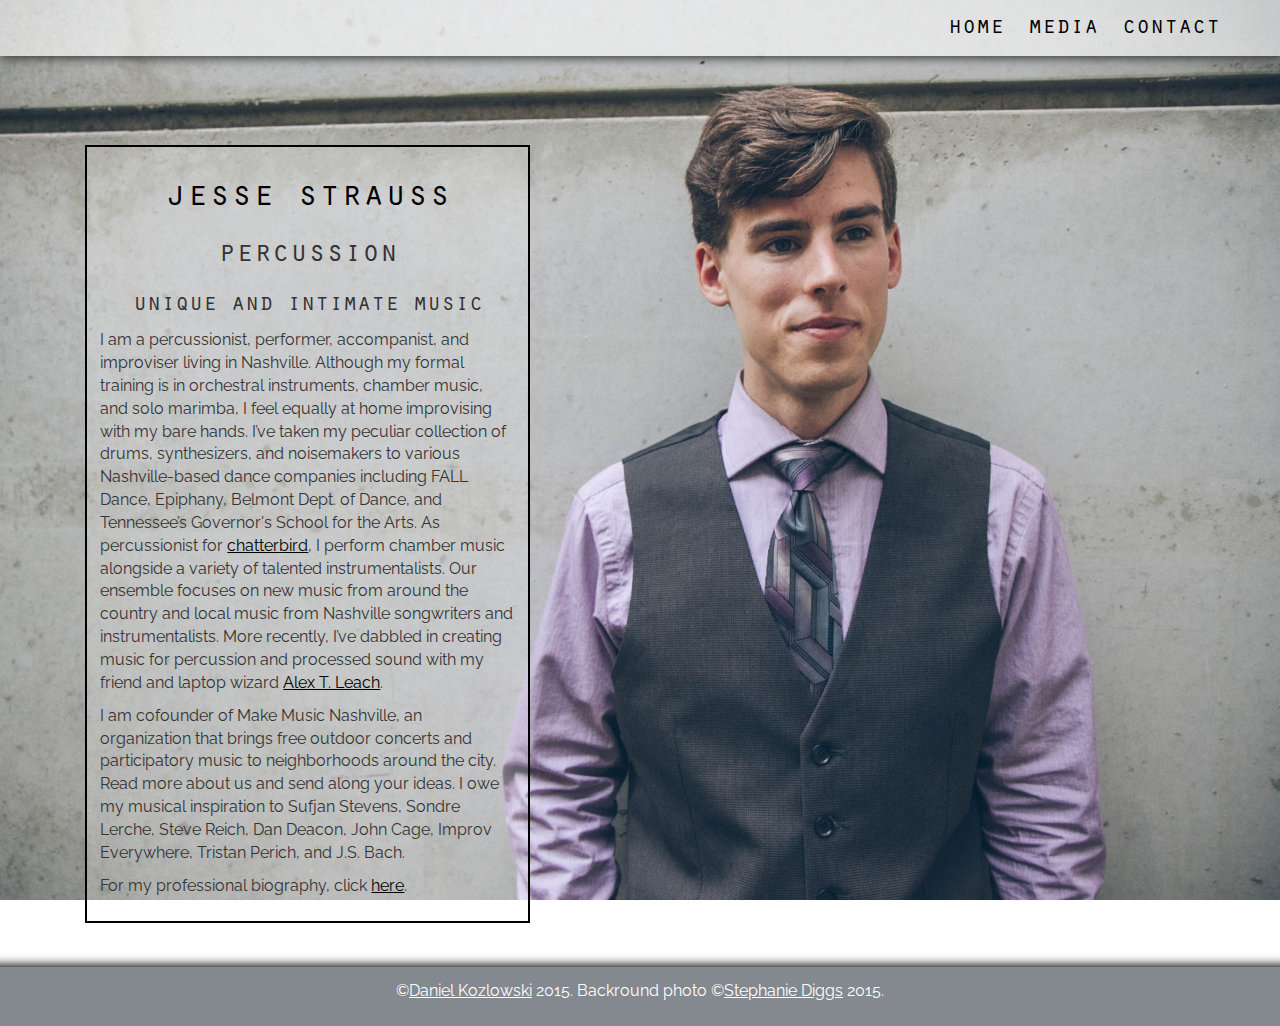
<file: index.html>
<!DOCTYPE HTML>
<html lang="en">
<head>
  <meta http-equiv="Content-Type" content="text/html; charset=UTF-8">
  <meta name="viewport" content="width=device-width, initial-scale=1.0">
  <link rel="apple-touch-icon" sizes="57x57" href="/apple-touch-icon-57x57.png">
  <link rel="apple-touch-icon" sizes="60x60" href="/apple-touch-icon-60x60.png">
  <link rel="apple-touch-icon" sizes="72x72" href="/apple-touch-icon-72x72.png">
  <link rel="apple-touch-icon" sizes="76x76" href="/apple-touch-icon-76x76.png">
  <link rel="apple-touch-icon" sizes="114x114" href="/apple-touch-icon-114x114.png">
  <link rel="apple-touch-icon" sizes="120x120" href="/apple-touch-icon-120x120.png">
  <link rel="apple-touch-icon" sizes="144x144" href="/apple-touch-icon-144x144.png">
  <link rel="apple-touch-icon" sizes="152x152" href="/apple-touch-icon-152x152.png">
  <link rel="apple-touch-icon" sizes="180x180" href="/apple-touch-icon-180x180.png">
  <link rel="icon" type="image/png" href="/favicon-32x32.png" sizes="32x32">
  <link rel="icon" type="image/png" href="/android-chrome-192x192.png" sizes="192x192">
  <link rel="icon" type="image/png" href="/favicon-96x96.png" sizes="96x96">
  <link rel="icon" type="image/png" href="/favicon-16x16.png" sizes="16x16">
  <link rel="manifest" href="/manifest.json">
  <meta name="msapplication-TileColor" content="#da532c">
  <meta name="msapplication-TileImage" content="/mstile-144x144.png">
  <meta name="theme-color" content="#ffffff">
  <meta name="description" content="Jesse Strauss is a percussionist in Nashville, TN, specializing in dance accompaniment and contemporary chamber music.">
  <title>jesse strauss // percussion // nashville, tn</title>

     <!-- HTML5 Shim and Respond.js IE8 support of HTML5 elements and media queries -->
     <!-- WARNING: Respond.js doesn't work if you view the page via file:// -->
     <!--[if lt IE 9]>
       <script src="https://oss.maxcdn.com/libs/html5shiv/3.7.0/html5shiv.js"></script>
       <script src="https://oss.maxcdn.com/libs/respond.js/1.4.2/respond.min.js"></script>
     <![endif]-->

     <!-- font Google Font API -->
     <link href="https://fonts.googleapis.com/css?family=Raleway" rel="stylesheet" type="text/css">
     <!--Bootstrap-->
     <link rel="stylesheet" href="https://maxcdn.bootstrapcdn.com/bootstrap/3.3.5/css/bootstrap.min.css">
     <link rel="stylesheet" href="css/bootstrap.min.css">
     <link rel="stylesheet" href="main.css" type="text/css">
</head>

<body>
    <div class="header col-xs-12">
      <div class="container nav">
        <ul class="navbar-right">
          <li>
            <a href="index.html">Home</a>
          </li>
          <li>
            <a href="media.html">Media</a>
          </li>
          <li>
            <a href="contact.html">Contact</a>
          </li>
        </ul>
      </div>
    </div>
    <!--END HEADER -->
  <div class="row">
    <div class="container">
      <div class="col-sm-5">
        <article class="text-area">
          <section class="article-header">
            <h1>Jesse Strauss</h1>
            <h2>percussion</h2>
            <h3>unique and intimate music</h3>
          </section>
          <section>
            <p>I am a percussionist, performer, accompanist, and improviser living in Nashville. Although my formal training is in orchestral instruments, chamber music, and solo marimba, I feel equally at home improvising with my bare hands. I’ve taken my peculiar collection of drums, synthesizers, and noisemakers to various Nashville-based dance companies including FALL Dance, Epiphany, Belmont Dept. of Dance, and Tennessee’s Governor's School for the Arts. As percussionist for <a href="http://www.chatterbird.org/" target="_blank">chatterbird</a>, I perform chamber music alongside a variety of talented instrumentalists. Our ensemble focuses on new music from around the country and local music from Nashville songwriters and instrumentalists. More recently, I’ve dabbled in creating music for percussion and processed sound with my friend and laptop wizard <a href="http://www.noconsonance.com" target="_blank">Alex T. Leach</a>.</p>

            <p>I am cofounder of Make Music Nashville, an organization that brings free outdoor concerts and participatory music to neighborhoods around the city. Read more about us and send along your ideas. I owe my musical inspiration to Sufjan Stevens, Sondre Lerche, Steve Reich, Dan Deacon, John Cage, Improv Everywhere, Tristan Perich, and J.S. Bach.</p>
          </section>
          <section>
            <p>For my professional biography, click <a href="files/professional-bio.pdf" target="_blank">here</a>.</p>
          </section>
        </article>
      </div>
    </div>
    <!-- END BODY-->

    <footer class="footer col-sm-12">
      <div id="identifier">
        <p>&copy;<a href="mailto:dmkozlowski@gmail.com">Daniel Kozlowski</a> 2015. Backround photo &copy;<a href="http://www.stephaniediggs.com" target="_blank">Stephanie Diggs</a> 2015.</p>
      </div>
    </footer>
  </div>
</body>
</html>
</file>
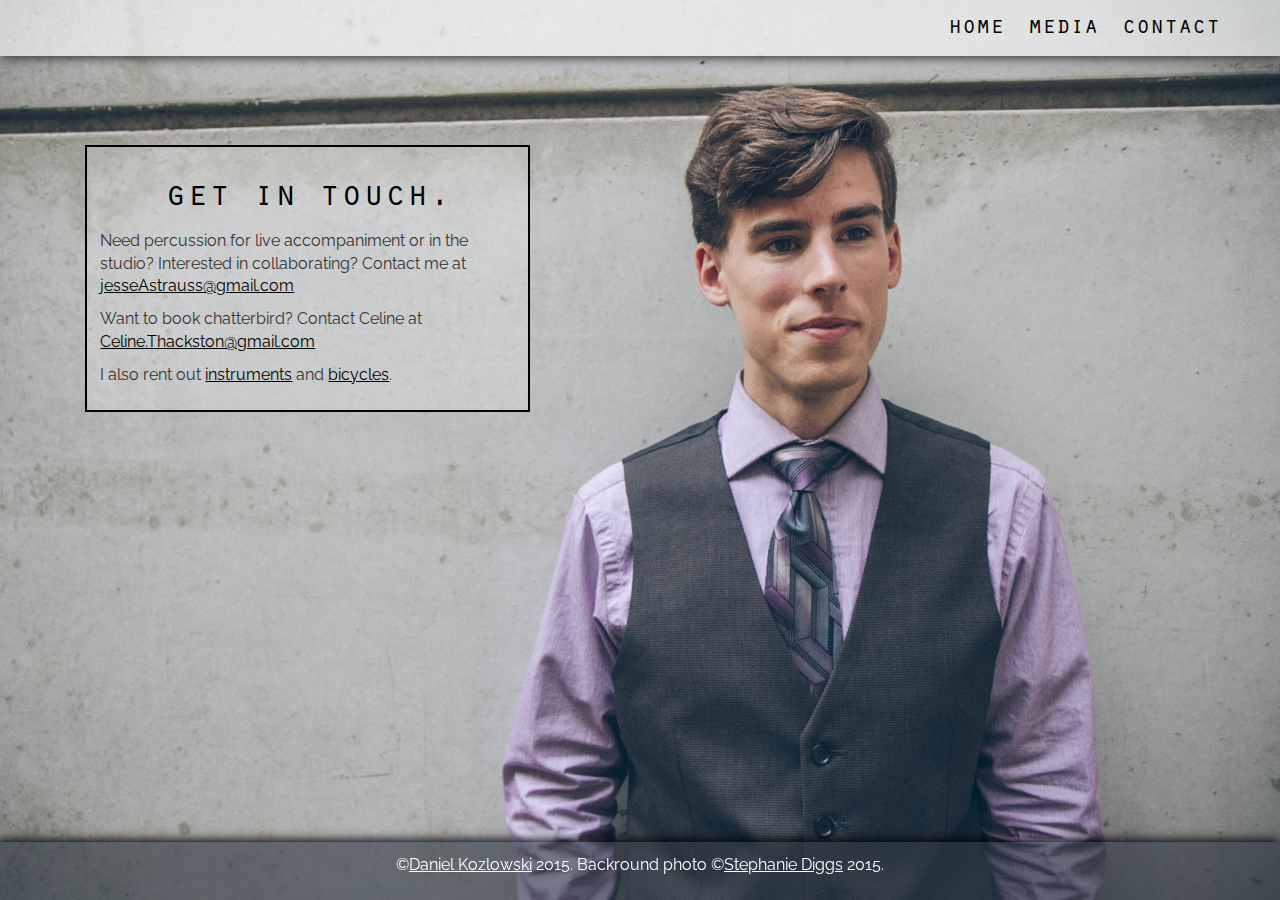
<file: contact.html>
<!DOCTYPE HTML>
<html lang="en">
<head>
  <meta http-equiv="Content-Type" content="text/html; charset=UTF-8">
  <meta name="viewport" content="width=device-width, initial-scale=1.0">
  <link rel="apple-touch-icon" sizes="57x57" href="/apple-touch-icon-57x57.png">
  <link rel="apple-touch-icon" sizes="60x60" href="/apple-touch-icon-60x60.png">
  <link rel="apple-touch-icon" sizes="72x72" href="/apple-touch-icon-72x72.png">
  <link rel="apple-touch-icon" sizes="76x76" href="/apple-touch-icon-76x76.png">
  <link rel="apple-touch-icon" sizes="114x114" href="/apple-touch-icon-114x114.png">
  <link rel="apple-touch-icon" sizes="120x120" href="/apple-touch-icon-120x120.png">
  <link rel="apple-touch-icon" sizes="144x144" href="/apple-touch-icon-144x144.png">
  <link rel="apple-touch-icon" sizes="152x152" href="/apple-touch-icon-152x152.png">
  <link rel="apple-touch-icon" sizes="180x180" href="/apple-touch-icon-180x180.png">
  <link rel="icon" type="image/png" href="/favicon-32x32.png" sizes="32x32">
  <link rel="icon" type="image/png" href="/android-chrome-192x192.png" sizes="192x192">
  <link rel="icon" type="image/png" href="/favicon-96x96.png" sizes="96x96">
  <link rel="icon" type="image/png" href="/favicon-16x16.png" sizes="16x16">
  <link rel="manifest" href="/manifest.json">
  <meta name="msapplication-TileColor" content="#da532c">
  <meta name="msapplication-TileImage" content="/mstile-144x144.png">
  <meta name="theme-color" content="#ffffff">
  <meta name="description" content="Jesse Strauss is skilled in a wide variety of musical styles and also rents percussion gear in Nashville, TN.">
  <title>jesse strauss // contact // percussion // nashville, tn</title>

   <!-- HTML5 Shim and Respond.js IE8 support of HTML5 elements and media queries -->
   <!-- WARNING: Respond.js doesn't work if you view the page via file:// -->
   <!--[if lt IE 9]>
     <script src="https://oss.maxcdn.com/libs/html5shiv/3.7.0/html5shiv.js"></script>
     <script src="https://oss.maxcdn.com/libs/respond.js/1.4.2/respond.min.js"></script>
   <![endif]-->

   <!-- font Google Font API -->
   <link href="https://fonts.googleapis.com/css?family=Raleway" rel="stylesheet" type="text/css">
   <!--Bootstrap-->
   <link rel="stylesheet" href="https://maxcdn.bootstrapcdn.com/bootstrap/3.3.5/css/bootstrap.min.css">
   <link rel="stylesheet" href="css/bootstrap.min.css">
   <link rel="stylesheet" href="main.css" type="text/css">
</head>

<body>

  <div class="header col-xs-12">
      <div class="container nav">
        <ul class="navbar-right">
          <li>
            <a href="index.html">home</a>
          </li>
          <li>
            <a href="media.html">media</a>
          </li>
          <li>
            <a href="contact.html">contact</a>
          </li>
        </ul>
      </div>
    </div>
  <!--END HEADER -->
<div class="row">
  <div class="container">
    <div class="col-sm-5">
        <article class="text-area">

          <section class="article-header">
            <h1>get in touch.</h1>
          </section>
          <section>

            <p>Need percussion for live accompaniment or in the studio? Interested in collaborating?
            Contact me at <a href="mailto:jesseAstrauss@gmail.com">jesseAstrauss@gmail.com</a></p>

            <p>Want to book chatterbird? Contact Celine at <a href="mailto:celine.thackston@gmail.com">Celine.Thackston@gmail.com</a></p>

            <p>I also rent out <a href="https://www.sparkplug.it/users/cd287c7c-2415-494c-979e-bb7452e10bee" target="_blank">instruments</a> and <a href="https://www.spinlister.com/profile/25762" target="_blank">bicycles</a>.</p>

          </section>
        </article>
    </div>

    <footer class="footer navbar-fixed-bottom">
      <div id="identifier">
        <p>&copy;<a href="mailto:dmkozlowski@gmail.com">Daniel Kozlowski</a> 2015. Backround photo &copy;<a href="http://www.stephaniediggs.com" target="_blank">Stephanie Diggs</a> 2015.</p>
      </div>
    </footer>
  </div>
</div>
</body>

</html>
</file>
<file: main.css>
@font-face {
  font-family: mainFont;
  src: url(files/OratorStd.otf);
}

@media screen and (max-width: 768px) {
  .header {
    background-color: rgba(0,0,0,.7) !important;
    box-shadow: none !important;
    border-bottom: 1px solid white;
  }

  li a {
    font-size: 20px !important;
    color: white !important;
  }

  h1 {
    color: white;
  }
  h2 {
    color: white;
  }
  h3 {
    color: white;
  }

  article p a {
    color: white !important;
  }

  article.text-area {
    border: 2px solid white !important;
    background-color: rgba(0,0,0,.7) !important;
    color: white !important;
  }

  article.text-area h1 {
    color: white !important;
    text-transform: capitalize;
  }

  div.nav {
    text-align: center;
    padding-top: 1%;
  }

  iframe#bach {
    margin-top: 3%;
  }

  p.caption {
    font-size: 10px !important;
  }

  p.caption a {
    font-size: 10px !important;
  }
}

body {
  background: url(images/Prost-55.jpg) no-repeat right top fixed;
  -webkit-background-size: cover;
  -moz-background-size: cover;
  -o-background-size: cover;
  background-size: cover;
  -webkit-font-smoothing: antialiased;
  text-rendering: optimizeLegibility;
  overflow-x: hidden;
}

p {
  font-family: 'Raleway';
  font-size: 16px;
}

h1,
h2,
h3 {
  font-family: mainFont;
  text-transform: lowercase;
}

.header {
  background-color: rgba(255,255,255,.6);
  box-shadow: 2px 2px 10px;
  min-width: 100%;
  font-family: mainFont;
}

.navbar-right {
  padding-top: 1%;
  padding-bottom: 0;
}

div.header ul li {
  list-style-type: none;
  text-align: right;
  display: inline;
  font-family: mainFont;
  font-size: 24px;
  padding: 5px;
  text-transform: lowercase;
}

div.header ul li a {
  color: black;
}

div.header ul li a:hover {
  color: rgb(182, 155, 185);
  text-decoration: underline;
}

div.header ul li a:active {
  color: black;
  text-decoration: underline;
}

/*Body and Text area styles*/

article {
  padding: 3%;
}

article section.article-header {
  text-align: center;
}

article section h1 {
  color: black !important;
  text-transform: lowercase;
}

article.text-area {
  background-color: rgba(255,255,255,0.2);
  margin-top: 20%;
  margin-bottom: 10%;
  border: 2px solid black;
}

article p a {
  color: black;
  text-decoration: underline;
}

article p a:active {
  color: black;
  text-decoration: underline;
}

article p a:hover {
  color: rgb(182, 155, 185);
  text-decoration: underline;
}

div#media {
  padding: 3%;
  margin-top: 5%;
  margin-bottom: 5%;
  background-color: rgba(0,0,0,.5)
}

div.video-container {
  position: relative;
  padding-bottom: 56.25%;
  padding-top: 30px;
  height: 0;
  overflow: hidden;
}

.video-container iframe,
.video-container object,
.video-container embed {
    position: absolute;
    top: 0;
    left: 0;
    width: 100%;
    height: 100%;
}

iframe {
  display: inline-block;
  margin-left: auto;
  margin-right: auto;
}

div#tracks {
  padding-top: 3%;
}

div#slides {
  padding-top: 3%;
}

p.caption {
  background-clip: border-box;
  background-color: rgba(0, 0, 0, 0.8);
  background-size: auto;
  bottom: 0px;
  color: white;
  display: block;
  font-size: 14px;
  left: 0px;
  line-height: 24px;
  list-style-image: none;
  list-style-position: outside;
  list-style-type: none;
  padding: 1%;
  position: absolute;
  right: 0px;
  text-align: center;
  margin-bottom: 0px;
}

p.caption a {
  color: white;
  text-decoration: underline;
}

p.caption a:hover {
  color: rgb(182, 155, 185);
  text-decoration: underline;
}

/* FOOTER */
.footer {
  background-color: rgba(49, 59, 69, .6);
  color: white;
  text-align: center;
  box-shadow: -2px -2px 10px #000;
}

footer #identifier {
  padding: 1%;
  vertical-align: center;
}

footer a {
  color: white;
  text-decoration: underline;
}

footer a:hover {
  color: rgb(182, 155, 185);
  text-decoration: underline;
}
</file>
